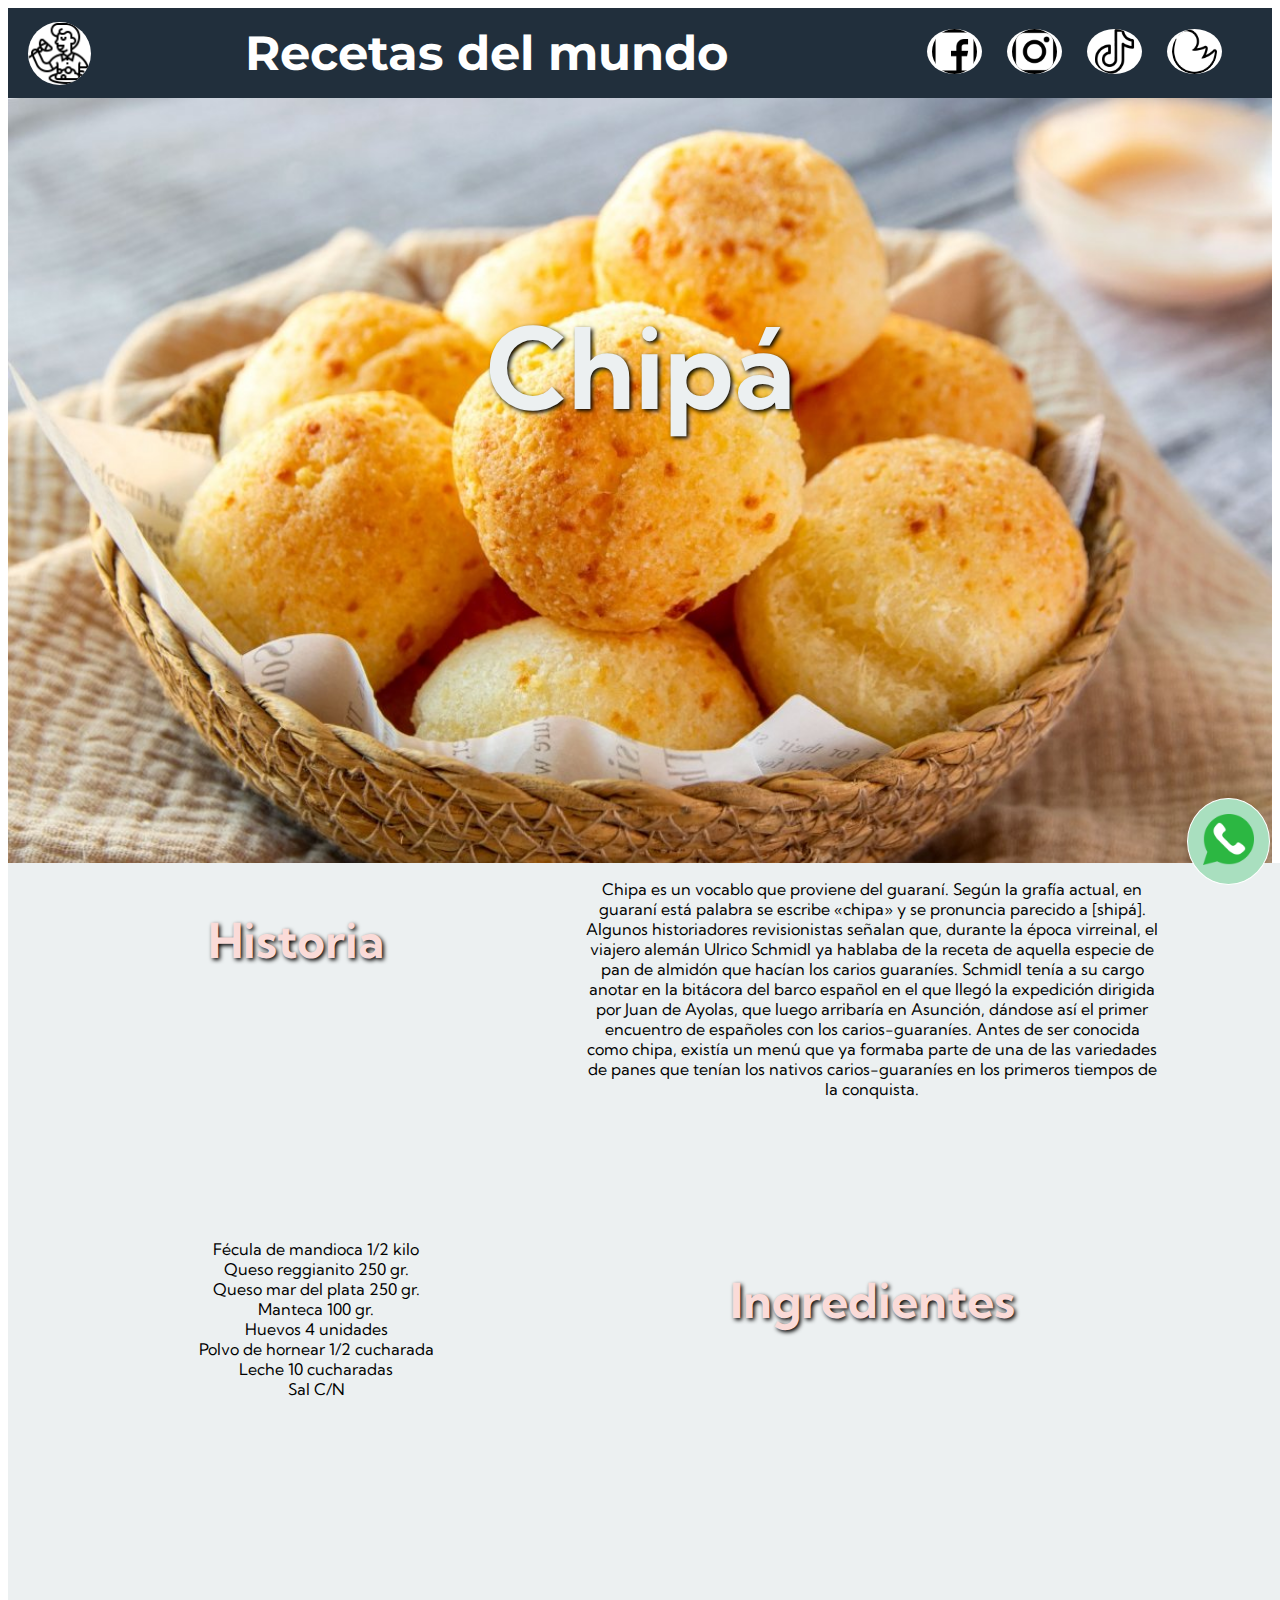
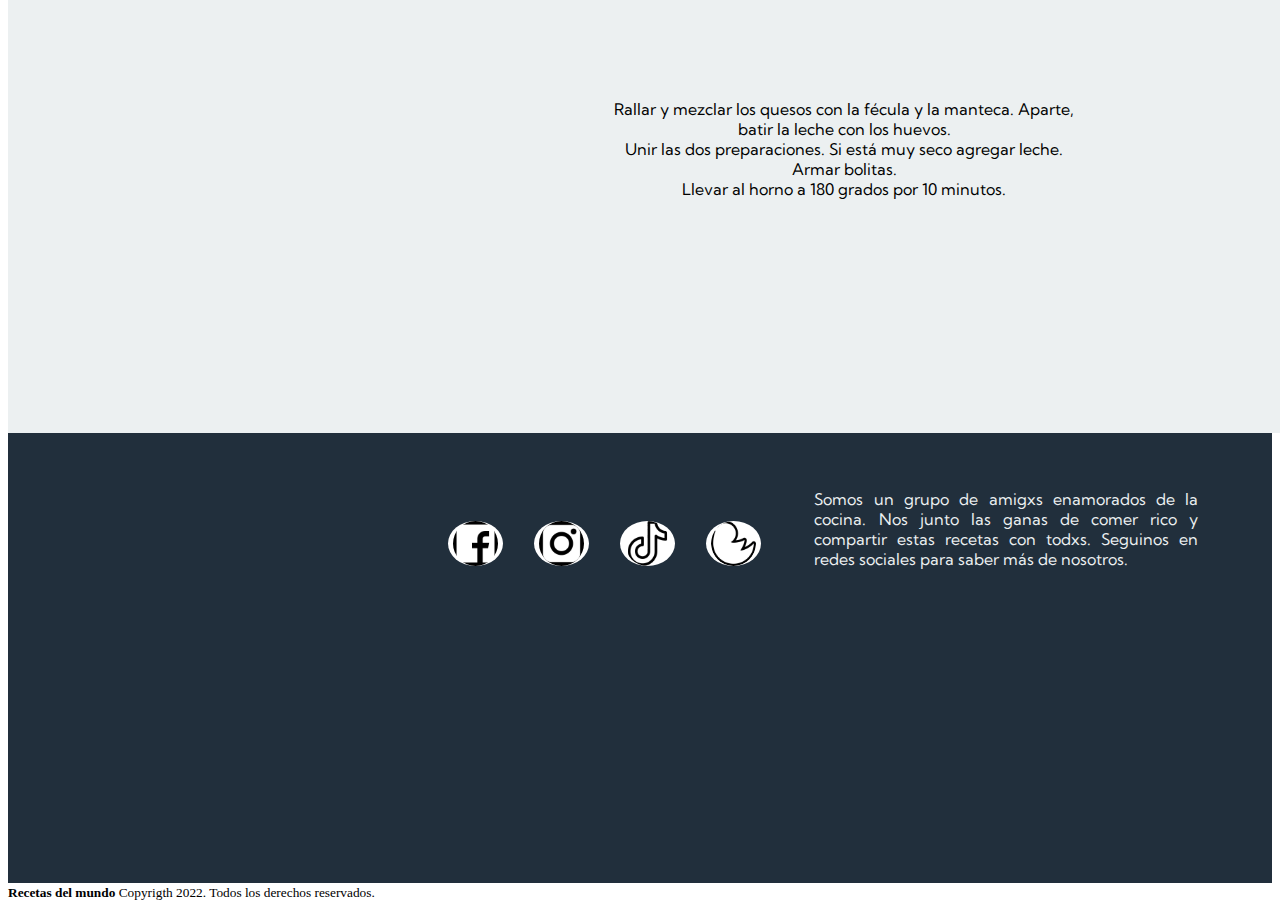
<file: recetachipa.html>
<!DOCTYPE html>
<html lang="en" dir="ltr">
  <head>
    <meta charset="utf-8">
    <meta name="viewport" content="width=device-width, initial-scale=1.0">
    <link rel="stylesheet" href="./css/estilochipa.css">
    <title>Chipá- Recetas del mundo</title>
  </head>
  <body>
    <header>
      <div class="logo">
        <img src="./imagenes/logos/vegetariano.png" alt="logo_pagina" class="logo_pagina">
      </div>
      <div class="titulo">
        <h1>Recetas del mundo</h1>
      </div>
      <div class="redes_sociales">
        <ul>
          <li><a href="wwww.facebook.com" target="_blank"><img src="./imagenes/logos/logo_fb.png" alt="logo_fb" class="logos_redes"></a></li>
          <li><a href="www.instagram.com" target="_blank"><img src="./imagenes/logos/logo_ig.png" alt="logo_ig" class="logos_redes"></a></li>
          <li><a href="wwww.tiktok.com" target="_blank"><img src="./imagenes/logos/logo_tiktok.png" alt="logo_tiktok" class="logos_redes"></a></li>
          <li><a href="wwww.twitter.com" target="_blank"><img src="./imagenes/logos/logo_tw.png" alt="logo_tw" class="logos_redes"></a></li>
        </ul>
      </div>
    </header>
    <div class="banner_chipa">
      <br><br><br><br><br><br>
      <h2>Chipá</h2>
    </div>
    <div class="historia">
      <section class="subtitulos">
        <h3>Historia</h3>
      </section>
      <aside class="historia2">
        <p>Chipa es un vocablo que proviene del guaraní. Según la grafía actual, en guaraní está palabra se escribe «chipa» y se pronuncia parecido a [shipá].
          Algunos historiadores revisionistas señalan que, durante la época virreinal, el viajero alemán Ulrico Schmidl ya hablaba de la receta de aquella especie de pan de almidón que hacían los carios guaraníes. Schmidl tenía a su cargo anotar en la bitácora del barco español en el que llegó la expedición dirigida por Juan de Ayolas, que luego arribaría en Asunción, dándose así el primer encuentro de españoles con los carios-guaraníes. Antes de ser conocida como chipa, existía un menú que ya formaba parte de una de las variedades de panes que tenían los nativos carios-guaraníes en los primeros tiempos de la conquista. </p>
      </aside>
    </div>
    <div class="ingredientes">
      <section class="ingredientes1">
        <ul>
          <li>Fécula de mandioca 1/2 kilo</li>
          <li>Queso reggianito 250 gr.</li>
          <li>Queso mar del plata 250 gr.</li>
          <li>Manteca 100 gr.</li>
          <li>Huevos 4 unidades</li>
          <li>Polvo de hornear 1/2 cucharada</li>
          <li>Leche 10 cucharadas</li>
          <li>Sal C/N</li>
        </ul>
      </section>
      <aside class="subtitulos">
          <h3>Ingredientes</h3>
      </aside>
    </div>
    <div class="receta">
      <section class="receta1">
          <iframe class="elementoschipa" width="560" height="315" src="https://www.youtube.com/embed/rU0QfxcSVzo" title="YouTube video player" frameborder="0" allow="accelerometer; autoplay; clipboard-write; encrypted-media; gyroscope; picture-in-picture" allowfullscreen></iframe>
      </section>
      <aside class="receta2">
        <br><br><br><br><br>
        <ol>
          <li>Rallar y mezclar los quesos con la  fécula y la manteca. Aparte, batir la leche con los huevos.</li>
          <li>Unir las dos preparaciones. Si está muy seco agregar leche.</li>
          <li>Armar bolitas.</li>
          <li>Llevar al horno a 180 grados por 10 minutos.</li>
      </aside>
    </div>
    <footer>
      <div class="ubicacion">
        <iframe src="https://www.google.com/maps/embed?pb=!1m18!1m12!1m3!1d3272.934761824384!2d-57.893747285185064!3d-34.882984479833944!2m3!1f0!2f0!3f0!3m2!1i1024!2i768!4f13.1!3m3!1m2!1s0x95a2e5b8399857a3%3A0x840112a94710a271!2sTolosa%201061%2C%20B1923%20Berisso%2C%20Provincia%20de%20Buenos%20Aires!5e0!3m2!1ses-419!2sar!4v1666299052439!5m2!1ses-419!2sar" width="250" height="150" style="border:0;" allowfullscreen="" loading="lazy" referrerpolicy="no-referrer-when-downgrade"></iframe>
      </div>
      <div class="redes_sociales2">
        <br><br><br><br>
          <ul>
            <li><a href="wwww.facebook.com" target="_blank"><img src="./imagenes/logos/logo_fb.png" alt="logo_fb" class="logos_redes"></a></li>
            <li><a href="www.instagram.com" target="_blank"><img src="./imagenes/logos/logo_ig.png" alt="logo_ig" class="logos_redes"></a></li>
            <li><a href="wwww.tiktok.com" target="_blank"><img src="./imagenes/logos/logo_tiktok.png" alt="logo_tiktok" class="logos_redes"></a></li>
            <li><a href="wwww.twitter.com" target="_blank"><img src="./imagenes/logos/logo_tw.png" alt="logo_tw" class="logos_redes"></a></li>
          </ul>
      </div>
      <div class="nosotros">
          <br><br>
          <p>Somos un grupo de amigxs enamorados de la cocina. Nos junto las ganas de comer rico y compartir estas recetas con todxs. Seguinos en redes sociales para saber más de nosotros. </p>
      </div>
    </footer>
    <small><b>Recetas del mundo</b>  Copyrigth 2022. Todos los derechos reservados.</small>
    <section>
    <a href="htpps://wa.me/5492216191617" target="_blank" class="logo_whatsapp"><img src="./imagenes/logos/logo_whatsapp.png" alt="logo_whatsapp" class="boton_whatsapp"></a>
    </section>
  </body>
</html>
</file>
<file: css/estilochipa.css>
@import url('https://fonts.googleapis.com/css2?family=Montserrat:wght@300&display=swap');


@font-face {
  font-family: "bienvenidos";
  src: url("../fuente/bienvenidos.ttf") format("truetype");
}
header{
  height: 10vh;
  width: 100%;
  margin: 0;
  padding: 0;
  background: #212F3C;
  display: flex;
  justify-content: space-between;
  align-items: center;
}

.logo{
  width: 8vw;
  display: flex;
  justify-content: center;
}

.logo_pagina{
  height: 7vh;
  width: 7vh;
  border-radius: 50%;
  background-color: white;
  transition: 0.4s;
}

.logo_pagina:hover{
  transform: scale(1.2);
}

h1{
  font-size: 3rem;
  color: white;
  font-family: 'Montserrat', sans-serif;
}

.redes_sociales{
  width: 30vw;
  margin-right: 2vw;
}

.redes_sociales ul{
  list-style: none;
  display: flex;
  flex-flow: row wrap;
  justify-content: space-evenly;
}

.logos_redes{
  height: 5vh;
  width: auto;
  padding-left: 5px;
  padding-right: 5px;
  background-color: white;
  border-radius: 50%;
  transition: 0.4s;
}

.logos_redes:hover{
  transform: scale(1.2);
  background-color: #707B7C
}

.banner_chipa{
  background-image: url("../imagenes/panchipa.jpg");
  background-size: cover;
  height: 85vh;
}

.banner_chipa h2{
  font-family: "bienvenidos";
  color: #ECF0F1;
  font-size: 7rem;
  text-align: center;
  text-shadow: 2px 2px 4px #000000;
}

.historia{
  display: flex;
  background-color: #ECF0F1;
  width: 100vw;
  height: 40vh;
}

.subtitulos{
  width: 45vw;
}

.subtitulos h3{
  font-family: "bienvenidos";
  color: #FADBD8;
  font-size: 3rem;
  text-align: center;
  text-shadow: 2px 2px 4px #000000;
}

.historia2{
  width: 45vw;
  font-family: "bienvenidos";
  text-align: center;
  font-size: 1rem;
}

.ingredientes{
  display: flex;
  flex-direction: row;
  width: 100vw;
  height: 40vh;
  background-color: #ECF0F1;
}

.ingredientes1{
  width: 45vw;
  font-family: "bienvenidos";
  text-align: center;
  font-size: 1rem;
}

.ingredientes1 ul{
  list-style: none;
}

.receta{
  display: flex;
  flex-direction: row;
  width: 100vw;
  height: 50vh;
  background-color: #ECF0F1;
}

.receta1{
  max-width: 50vw;
  max-height: 40vh;
}

.receta2{
    width: 40vw;
    font-family: "bienvenidos";
    text-align: center;
    font-size: 1rem;
}

.receta2 ol{
  list-style: none;
}

footer{
 display: flex;
 flex-flow: row wrap;
 background-color: #212F3C;
 height: 50vh;
 width: 100%;
}

.ubicacion{
  float: left;
  width: 30vw;
  display: flex;
  justify-content: center;
  align-items: center;
}

.redes_sociales2{
  width: 30vw;
  margin-right: 3vw;
}

.redes_sociales2 ul{
  list-style: none;
  display: flex;
  flex-flow: row wrap;
  align-items: center;
  justify-content: space-around;
}

.nosotros{
  float: right;
  width: 30vw;
  font-family: "bienvenidos";
  font-size: 1rem;
  color: #ECF0F1;
  text-align: justify;
}

.logo_whatsapp{
  background-color: #A9DFBF;
  border: 1px solid white;
  z-index: 999;
  border-radius: 50%;
  padding: 15px;
  bottom: 15px;
  right: 10px;
  position: fixed;
  transition: 0.3s;
}

.boton_whatsapp{
  width: 4vw;
}

.logo_whatsapp:hover{
  background-color: black;
}


@media (max-width: 50rem) {
  html{
    font-size: 12px;
  }
  footer{
    display: flex;
    flex-flow: column wrap;
  }
  .historia{
    display: flex;
    flex-direction: column;
    height: 50vh;
  }
  .subtitulos{
    width: 100vw;
  }
  .historia2{
    width: 100vw;
  }
  .ingredientes{
    display: flex;
    flex-direction: column-reverse;
  }
  .ingredientes1{
    width: 100vw;
  }
  .receta{
    display: flex;
    flex-direction: column;
    height: 90vh;
  }
  .receta1{
    width: 100vw;
    max-width: 100vw;
    max-height: none;
  }
  .receta2{
    width: 100vw;
  }
  .redes_sociales2{
    width: 100vw;
    order:1;
 }
 .ubicacion{
   width: 100vw;
   order:2;
 }
 .nosotros{
   width: 100vw;
   order:3;
 }
}

@media (max-width: 30rem){
  .banner h2{
    font-size: 5rem;
  }
  h1{
    font-size: 1.5rem;
  }
  .historia{
    height: 60vh;
  }
}
</file>
